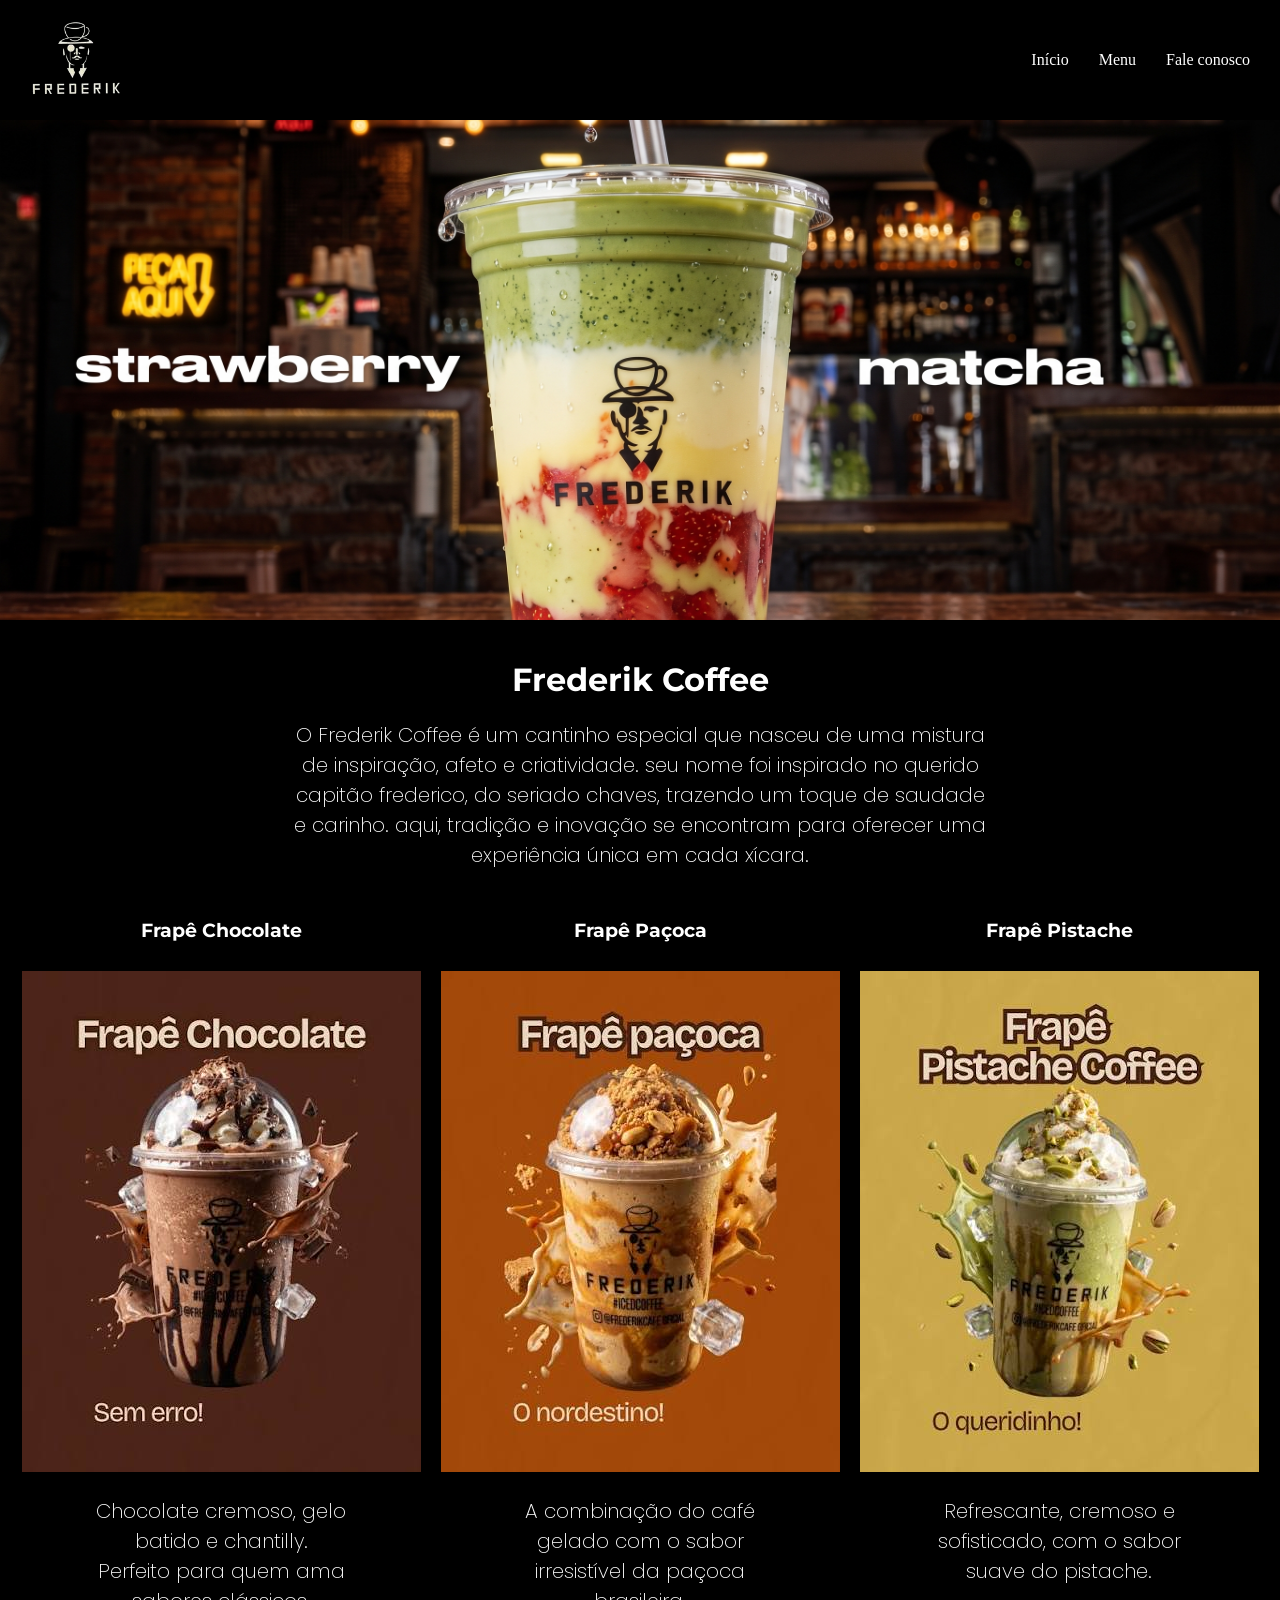
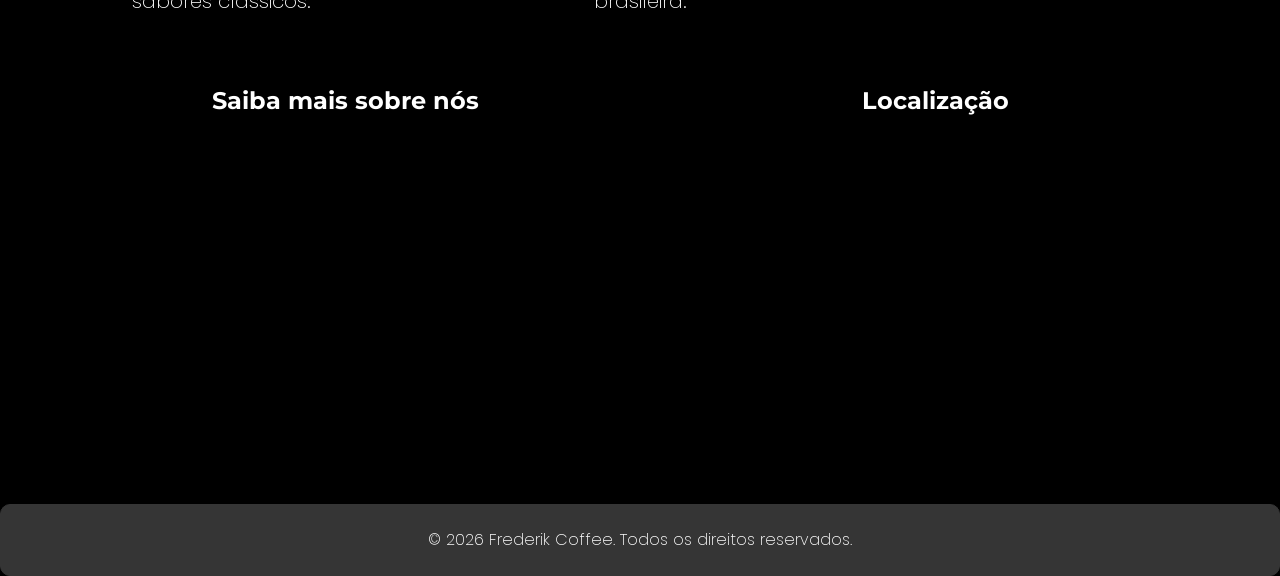
<file: index.html>
<!DOCTYPE html>
<html lang="pt-br">
<head>
    <meta charset="UTF-8">
    <meta name="viewport" content="width=device-width, initial-scale=1.0">
    <title>Landing page Frederik Coffee</title>
   <link rel="preconnect" href="https://fonts.googleapis.com">
<link rel="preconnect" href="https://fonts.gstatic.com" crossorigin>
<link href="https://fonts.googleapis.com/css2?family=Archivo+Black&family=Montserrat:ital,wght@0,100..900;1,100..900&display=swap" rel="stylesheet">
<link rel="preconnect" href="https://fonts.googleapis.com">
<link rel="preconnect" href="https://fonts.gstatic.com" crossorigin>
<link href="https://fonts.googleapis.com/css2?family=Archivo+Black&family=Montserrat:ital,wght@0,100..900;1,100..900&family=Poppins:ital,wght@0,100;0,200;0,300;0,400;0,500;0,600;0,700;0,800;0,900;1,100;1,200;1,300;1,400;1,500;1,600;1,700;1,800;1,900&display=swap" rel="stylesheet">
<style>
nav{
    background-color: black;
    padding:20px 30px;
    display:flex;
    justify-content: space-between; 
    align-items: center;

}
ul{
    display: flex; 
    color: white; 
    gap: 30px; 
    list-style: none;
    margin:0;
    padding:0;
}
nav img{
    height:80px;
}
body{
    margin:0;
    background:black;
    color:white;
    text-align: center;
}
.strawberryMatcha{
 width: 100%;
height: 500px;
object-fit: cover;
object-position: center;
display: block;

}
h1{
    font-family: montserrat, sans-serif;
    margin-top: 40px;
}
p{
    text-align: center;
    margin: 0 auto; 
    max-width: 700px;
    font-size:20px;
    font-family: poppins, sans-serif;
    font-weight:200;
}
.conteudo{
    display: flex;
    justify-content: center;
    gap: 30px;
    align-items: flex-start;
}

.bloco{
    text-align: center;
}
.frapes{
    display:flex;
    gap:20px;
    margin-top:30px;
    align-items: flex-start;
    justify-content:center;
}
.frapes p{
    text-align:center; 
    margin:20px auto 0 auto;
    max-width:250px;
    min-height:40px;
    font-family:poppins, sans-serif;
    font weight:200;
}
.frapes a{
    cursor: pointer;
    margin-top:10px; 
    display:inline-block;
}
.frapes h3{
    font-family: montserrat, sans-serif;
}
h2{
    margin-top:70px;
    font-family:montserrat, sans-serif;

}
.Copyright{
    border: 1px solid #353535;
    height:70px;
    margin-top: 50px;
    display:flex;
    justify-content: center;
    align-items: center;
    background-color: #353535; 
    color: white;
    border-radius: 10px;
    font-family: poppins, sans-serif;
    font-weight: 200;

}
</style>
</head>
<body>
    <header>
       <nav>
        <img src="./imagens/LogoFrederick.png" alt="Logo FrederickCoffee">
        <ul>
            <li>Início</li>
            <li>Menu</li>
            <li>Fale conosco</li>
        </ul>
       </nav>
    </header>
    <img src="./imagens/strawberryMatcha.jpg" alt="Matcha de Strawberry" class="strawberryMatcha" height="500">
    <h1>Frederik Coffee</h1>
    <p>
        O Frederik Coffee é um cantinho especial que nasceu de uma mistura de inspiração, 
         afeto e criatividade. seu nome foi inspirado no querido capitão frederico, do seriado chaves,
         trazendo um toque de saudade e carinho. aqui, tradição e inovação se encontram para oferecer 
         uma experiência única em cada xícara.</p>
    <div class="frapes">
        <div class="frape-chocolate">
            <h3>Frapê Chocolate</h3>
            <a href="frape_chocolate.html" target="_blank">
                <img src="./imagens/images-2.jpeg" alt="Frapê Chocolate">
            </a>
            <p> Chocolate cremoso, gelo batido e chantilly. Perfeito para quem ama sabores clássicos.</p>  
        </div>
       <div class="Frapê Paçoca">
        <h3>Frapê Paçoca</h3>
         <a href="frape_pacoca.html" target="_blank">
            <img src="./imagens/images-3.jpeg" alt="Frapê paçoca">
         </a>
        <p>A combinação do café gelado com o sabor irresistível da paçoca brasileira.</p>
       </div>
        <div class="Frapê Pistache">
            <h3>Frapê Pistache</h3>
              <a href="frape_pistache.html" target="_blank">
             <img src="./imagens/images-4.jpeg" alt="Frapê pistache">
              </a>
            <p>Refrescante, cremoso e sofisticado, com o sabor suave do pistache.</p>
        </div>
    </div>
  
        <div class="conteudo">
    <div class="bloco">
        <h2>Saiba mais sobre nós</h2>
        <iframe width="560" height="315" src="https://www.youtube.com/embed/VpekEh3tsoc?si=5UHetDoag2Rd0RLc" title="YouTube video player" frameborder="0" allow="accelerometer; autoplay; clipboard-write; encrypted-media; gyroscope; picture-in-picture; web-share" referrerpolicy="strict-origin-when-cross-origin" allowfullscreen></iframe>
    </div>

    <div class="bloco">
        <h2>Localização</h2>
      <iframe src="https://www.google.com/maps/embed?pb=!1m18!1m12!1m3!1d252960.83955072932!2d-35.0720934657061!3d-7.841239937491967!2m3!1f0!2f0!3f0!3m2!1i1024!2i768!4f13.1!3m3!1m2!1s0x7ab1954ead3f621%3A0x3a48f00742f140d5!2sFrederik%20Iced%20Coffee%20%7C%20Recife%20Antigo!5e0!3m2!1spt-BR!2sbr!4v1789339038975!5m2!1spt-BR!2sbr" width="560" height="315" style="border:0;" allowfullscreen="" loading="lazy" referrerpolicy="strict-origin-when-cross-origin"></iframe>
    </div>

</div>
    
</body>
<footer>
    <div class="Copyright">
         © 2026 Frederik Coffee. Todos os direitos reservados.
    </div>
</footer>
</html>
</file>
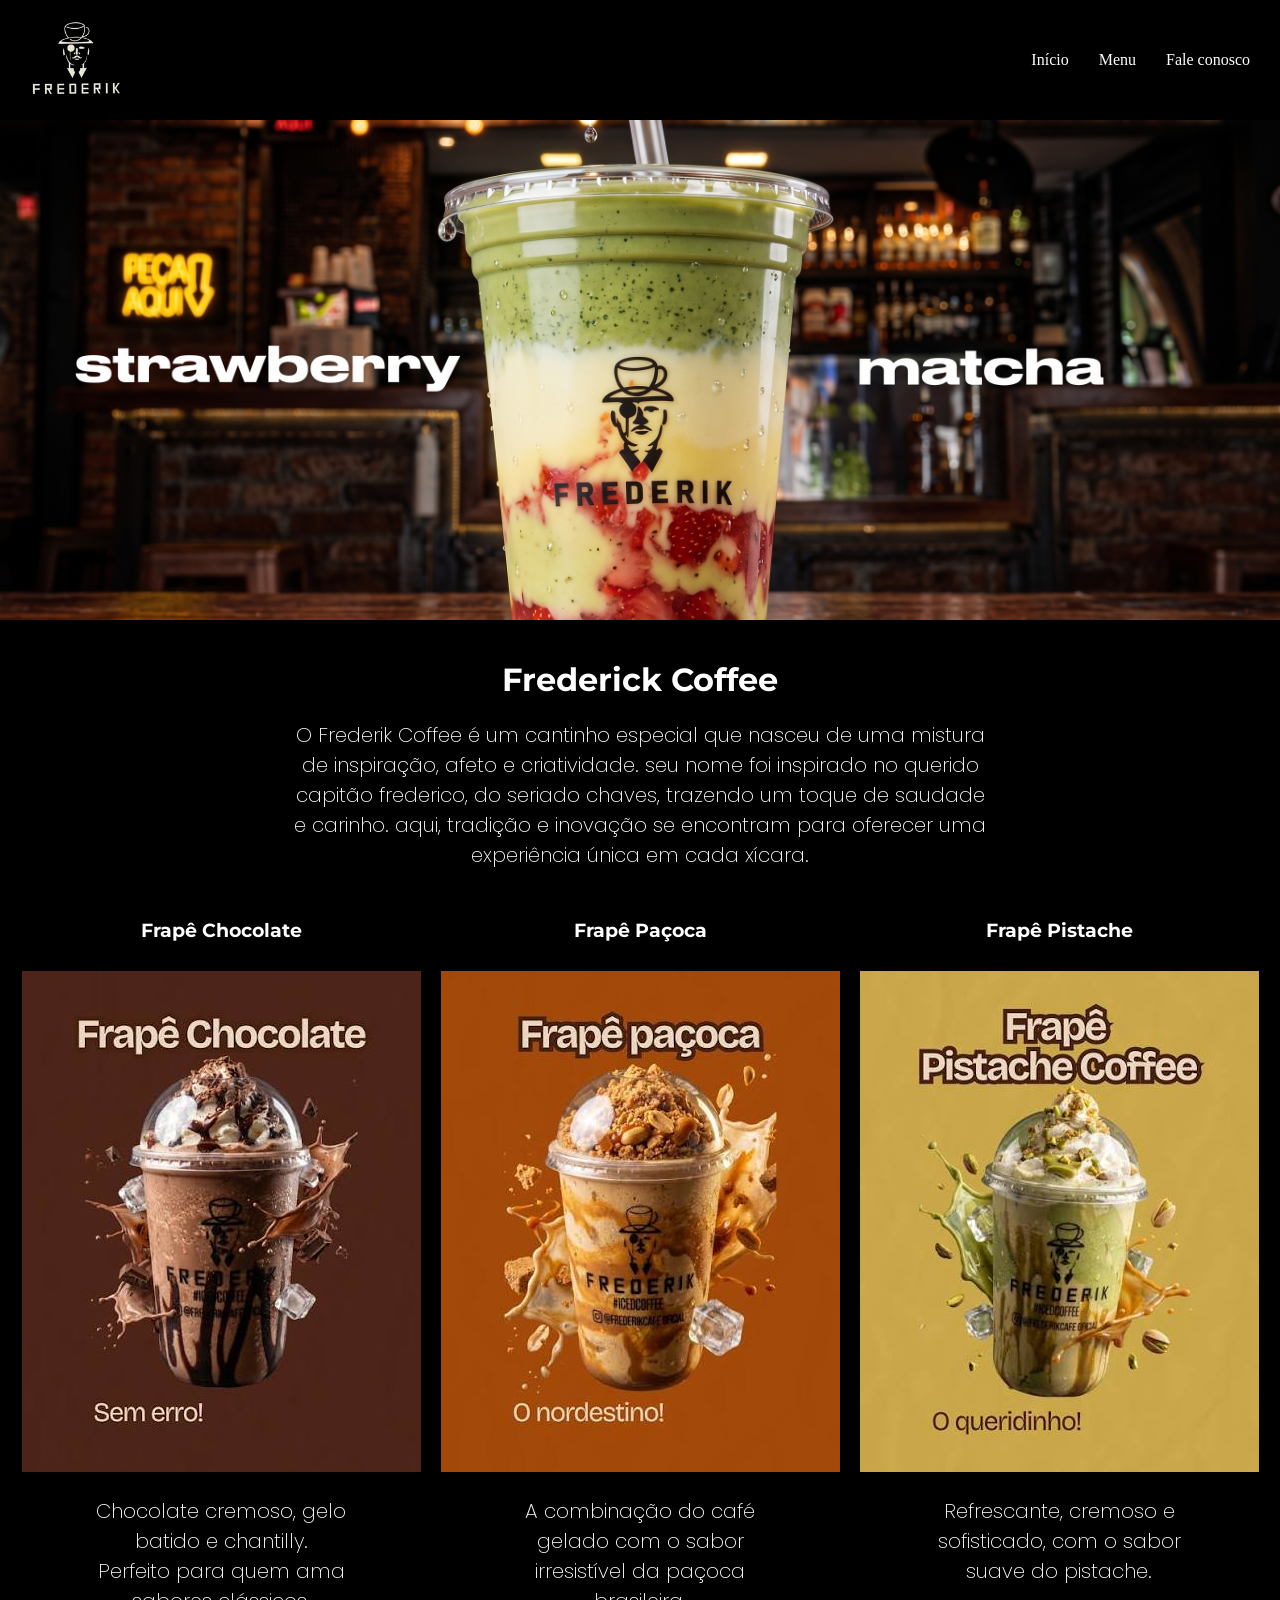
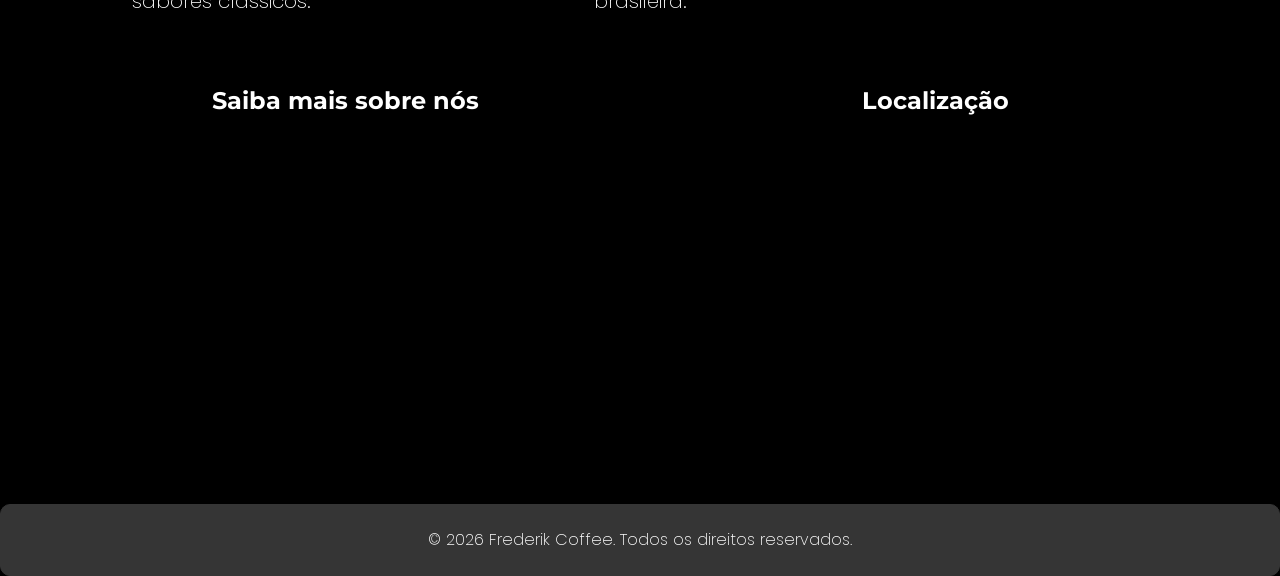
<file: Landing_page /index.html>
<!DOCTYPE html>
<html lang="pt-br">
<head>
    <meta charset="UTF-8">
    <meta name="viewport" content="width=device-width, initial-scale=1.0">
    <title>Landing page Frederick Coffee</title>
   <link rel="preconnect" href="https://fonts.googleapis.com">
<link rel="preconnect" href="https://fonts.gstatic.com" crossorigin>
<link href="https://fonts.googleapis.com/css2?family=Archivo+Black&family=Montserrat:ital,wght@0,100..900;1,100..900&display=swap" rel="stylesheet">
<link rel="preconnect" href="https://fonts.googleapis.com">
<link rel="preconnect" href="https://fonts.gstatic.com" crossorigin>
<link href="https://fonts.googleapis.com/css2?family=Archivo+Black&family=Montserrat:ital,wght@0,100..900;1,100..900&family=Poppins:ital,wght@0,100;0,200;0,300;0,400;0,500;0,600;0,700;0,800;0,900;1,100;1,200;1,300;1,400;1,500;1,600;1,700;1,800;1,900&display=swap" rel="stylesheet">
<style>
nav{
    background-color: black;
    padding:20px 30px;
    display:flex;
    justify-content: space-between; 
    align-items: center;

}
ul{
    display: flex; 
    color: white; 
    gap: 30px; 
    list-style: none;
    margin:0;
    padding:0;
}
nav img{
    height:80px;
}
body{
    margin:0;
    background:black;
    color:white;
    text-align: center;
}
.strawberryMatcha{
 width: 100%;
height: 500px;
object-fit: cover;
object-position: center;
display: block;

}
h1{
    font-family: montserrat, sans-serif;
    margin-top: 40px;
}
p{
    text-align: center;
    margin: 0 auto; 
    max-width: 700px;
    font-size:20px;
    font-family: poppins, sans-serif;
    font-weight:200;
}
.conteudo{
    display: flex;
    justify-content: center;
    gap: 30px;
    align-items: flex-start;
}

.bloco{
    text-align: center;
}
.frapes{
    display:flex;
    gap:20px;
    margin-top:30px;
    align-items: flex-start;
    justify-content:center;
}
.frapes p{
    text-align:center; 
    margin:20px auto 0 auto;
    max-width:250px;
    min-height:40px;
    font-family:poppins, sans-serif;
    font weight:200;
}
.frapes a{
    cursor: pointer;
    margin-top:10px; 
    display:inline-block;
}
.frapes h3{
    font-family: montserrat, sans-serif;
}
h2{
    margin-top:70px;
    font-family:montserrat, sans-serif;

}
.Copyright{
    border: 1px solid #353535;
    height:70px;
    margin-top: 50px;
    display:flex;
    justify-content: center;
    align-items: center;
    background-color: #353535; 
    color: white;
    border-radius: 10px;
    font-family: poppins, sans-serif;
    font-weight: 200;

}
</style>
</head>
<body>
    <header>
       <nav>
        <img src="./imagens/LogoFrederick.png" alt="Logo FrederickCoffee">
        <ul>
            <li>Início</li>
            <li>Menu</li>
            <li>Fale conosco</li>
        </ul>
       </nav>
    </header>
    <img src="./imagens/strawberryMatcha.jpg" alt="Matcha de Strawberry" class="strawberryMatcha" height="500">
    <h1>Frederick Coffee</h1>
    <p>
        O Frederik Coffee é um cantinho especial que nasceu de uma mistura de inspiração, 
         afeto e criatividade. seu nome foi inspirado no querido capitão frederico, do seriado chaves,
         trazendo um toque de saudade e carinho. aqui, tradição e inovação se encontram para oferecer 
         uma experiência única em cada xícara.</p>
    <div class="frapes">
        <div class="frape-chocolate">
            <h3>Frapê Chocolate</h3>
            <a href="frape_chocolate.html" target="_blank">
                <img src="./imagens/images-2.jpeg" alt="Frapê Chocolate">
            </a>
            <p> Chocolate cremoso, gelo batido e chantilly. Perfeito para quem ama sabores clássicos.</p>  
        </div>
       <div class="Frapê Paçoca">
        <h3>Frapê Paçoca</h3>
         <a href="frape_pacoca.html" target="_blank">
            <img src="./imagens/images-3.jpeg" alt="Frapê paçoca">
         </a>
        <p>A combinação do café gelado com o sabor irresistível da paçoca brasileira.</p>
       </div>
        <div class="Frapê Pistache">
            <h3>Frapê Pistache</h3>
              <a href="frape_pistache.html" target="_blank">
             <img src="./imagens/images-4.jpeg" alt="Frapê pistache">
              </a>
            <p>Refrescante, cremoso e sofisticado, com o sabor suave do pistache.</p>
        </div>
    </div>
  
        <div class="conteudo">
    <div class="bloco">
        <h2>Saiba mais sobre nós</h2>
        <iframe width="560" height="315" src="https://www.youtube.com/embed/VpekEh3tsoc?si=5UHetDoag2Rd0RLc" title="YouTube video player" frameborder="0" allow="accelerometer; autoplay; clipboard-write; encrypted-media; gyroscope; picture-in-picture; web-share" referrerpolicy="strict-origin-when-cross-origin" allowfullscreen></iframe>
    </div>

    <div class="bloco">
        <h2>Localização</h2>
      <iframe src="https://www.google.com/maps/embed?pb=!1m18!1m12!1m3!1d252960.83955072932!2d-35.0720934657061!3d-7.841239937491967!2m3!1f0!2f0!3f0!3m2!1i1024!2i768!4f13.1!3m3!1m2!1s0x7ab1954ead3f621%3A0x3a48f00742f140d5!2sFrederik%20Iced%20Coffee%20%7C%20Recife%20Antigo!5e0!3m2!1spt-BR!2sbr!4v1789339038975!5m2!1spt-BR!2sbr" width="560" height="315" style="border:0;" allowfullscreen="" loading="lazy" referrerpolicy="strict-origin-when-cross-origin"></iframe>
    </div>

</div>
    
</body>
<footer>
    <div class="Copyright">
         © 2026 Frederik Coffee. Todos os direitos reservados.
    </div>
</footer>
</html>
</file>
